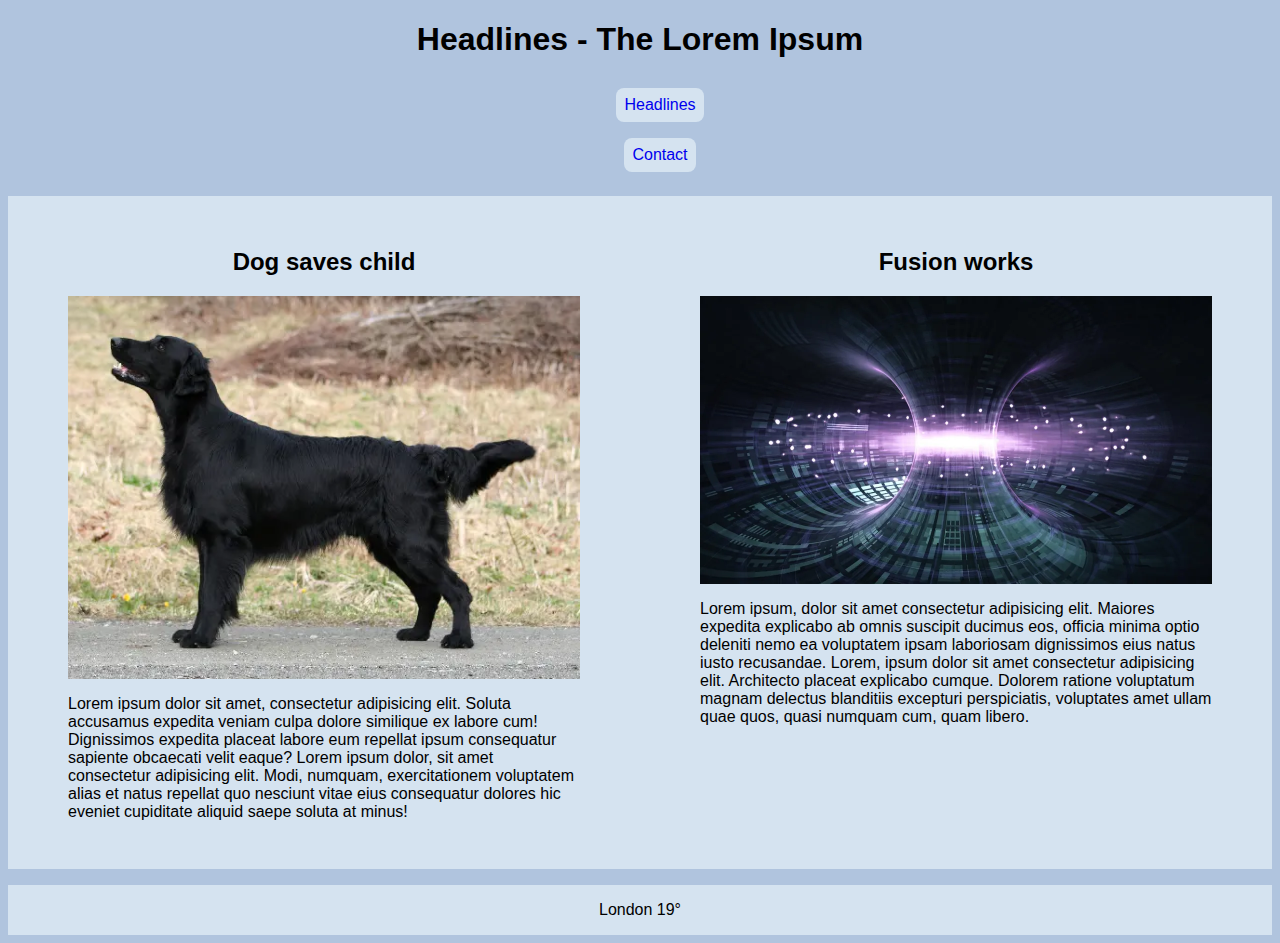
<file: index.html>
<!DOCTYPE html>
<html lang="en">

<head>
    <meta charset="UTF-8">
    <meta name="viewport" content="width=device-width, initial-scale=1.0">
    <title>Headlines - The Lorem Ipsum</title>
    <link rel="stylesheet" href="styles.css">
</head>

<body>
    <header>
        <h1>Headlines - The Lorem Ipsum</h1>
    </header>
    <nav>
        <ul class="linktext">
            <li><a href="index.html">Headlines</a></li>
            <li><a href="contact.html">Contact</a></li>
        </ul>
    </nav>
    <main>
        <section>
            <article class="left">
                <div class="content">
                    <h2>Dog saves child</h2>
                    <img src="retriever.webp" alt="the dog that saved the child">
                    <p>Lorem ipsum dolor sit amet, consectetur adipisicing elit. Soluta accusamus expedita veniam culpa
                        dolore
                        similique
                        ex labore cum! Dignissimos expedita placeat labore eum repellat ipsum consequatur sapiente
                        obcaecati
                        velit
                        eaque?
                        Lorem ipsum dolor, sit amet consectetur adipisicing elit. Modi, numquam, exercitationem
                        voluptatem alias
                        et natus repellat quo nesciunt vitae eius consequatur dolores hic eveniet cupiditate aliquid
                        saepe
                        soluta at
                        minus!</p>
                </div>
            </article>
            <article class="right">
                <div class="content">
                    <h2>Fusion works</h2>
                    <img src="fusion.webp" alt="the fusion reactor">
                    <p>Lorem ipsum, dolor sit amet consectetur adipisicing elit. Maiores expedita explicabo ab omnis
                        suscipit
                        ducimus
                        eos, officia minima optio deleniti nemo ea voluptatem ipsam laboriosam dignissimos eius natus
                        iusto
                        recusandae.
                        Lorem, ipsum dolor sit amet consectetur adipisicing elit. Architecto placeat explicabo cumque.
                        Dolorem
                        ratione
                        voluptatum magnam delectus blanditiis excepturi perspiciatis, voluptates amet ullam quae quos,
                        quasi
                        numquam
                        cum, quam libero.
                    </p>
                </div>
            </article>
        </section>
    </main>
    <footer>London 19&#176;</footer>

</body>

</html>
</file>
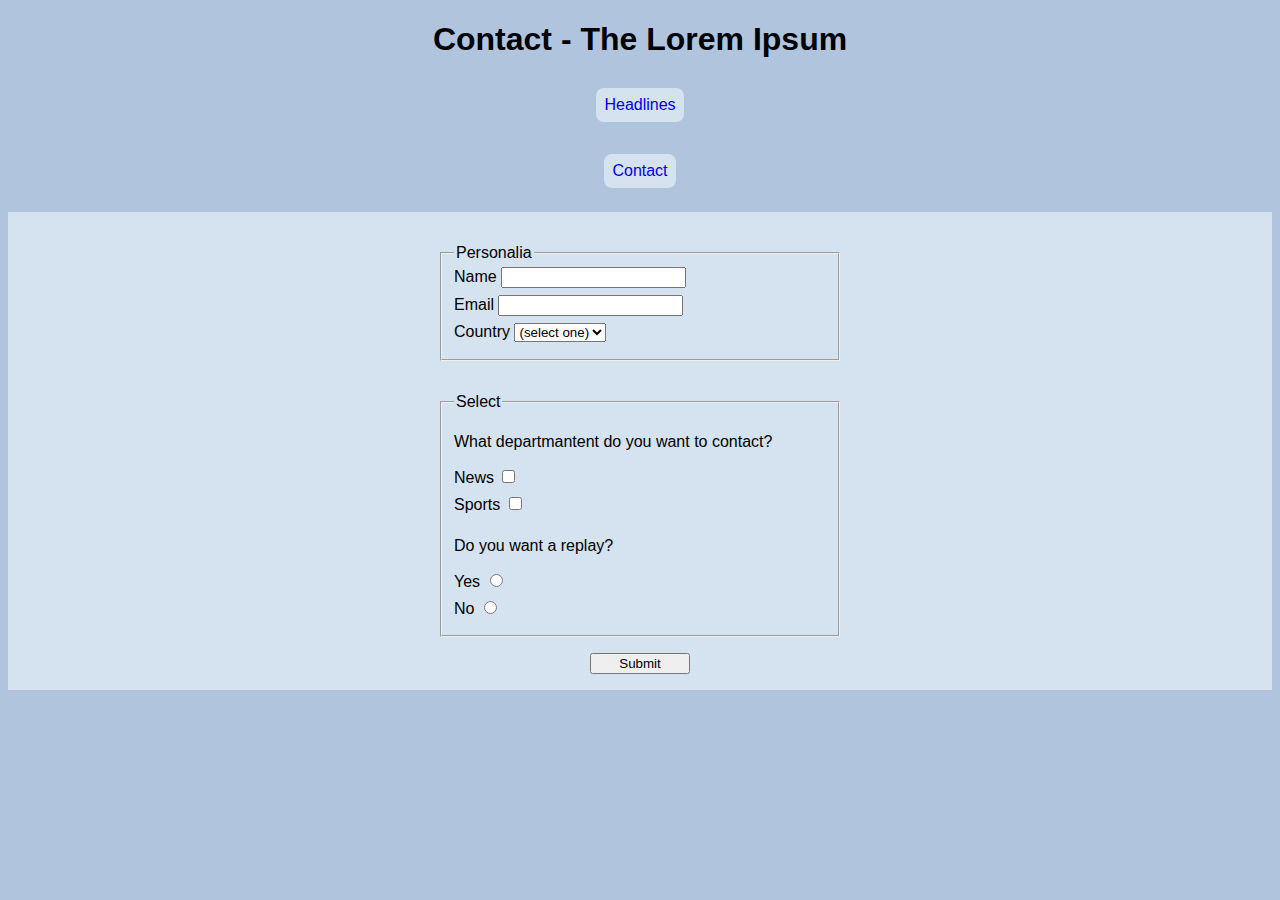
<file: contact.html>
<!DOCTYPE html>
<html lang="en">

<head>
    <meta charset="UTF-8">
    <meta name="viewport" content="width=device-width, initial-scale=1.0">
    <title>Contact - The Lorum Ipsum</title>
    <link rel="stylesheet" href="styles.css">
</head>

<body>
    <header>
        <h1>Contact - The Lorem Ipsum</h1>
        <p class="linktext"> <a href="index.html">Headlines </a>
        </p>
        <p class="linktext"> <a href="contact.html">Contact</a>
        </p>
    </header>
    <form action="thanks.html" method="post">
        <fieldset>
            <legend>Personalia</legend>
            <label>Name
                <input type="text" name="name" required>
            </label>
            <label>Email
                <input type="text" name="Email" required>
            </label>
            <label>Country
                <select name="Country">
                    <option value="">(select one)</option>
                    <option value="1">AUS</option>
                    <option value="2">CAN</option>
                    <option value="3">UK</option>
                    <option value="4">US</option>
                </select>
            </label>
        </fieldset>
        <fieldset>
            <legend>Select</legend>
            <p>What departmantent do you want to contact?</p>
            <label>News
                <input type="checkbox">
            </label>
            <label>Sports
                <input type="checkbox">
            </label>
            <p>Do you want a replay?</p>
            <label>Yes
                <input type="radio" name="replay">
            </label>
            <label>No
                <input type="radio" name="replay">
            </label>
        </fieldset>
        <div class="submit">
            <input type="submit">
        </div>
    </form>
</body>

</html>
</file>
<file: styles.css>
body {
    background-color: #b0c4de;
    font-family: 'Gill Sans', 'Gill Sans MT', Calibri, 'Trebuchet MS', sans-serif;
}

article {
    background-color: #d5e3f0;
    padding: 2rem;
    display: flex;
    justify-content: center;
}

h1 {
    text-align: center;
}

h2 {
    text-align: center;
}

.linktext {
    text-align: center;
    list-style: none;
}

.linktext a {
    background-color: #d5e3f0;
    padding: 0.5rem 0.5rem;
    margin: 0.5rem 0.5rem;
    border-radius: 0.5rem 0.5rem;
    display: inline-block;
}

footer {
    background-color: #d5e3f0;
    text-align: center;
    padding: 1rem;
    margin-top: 1rem;
}

img {
    width: 30vw;
    height: auto;
}

.content {
    width: 40vw;
    text-align: left;
}

.content img {
    display: block;
    width: 100%;
    height: auto;
    margin-bottom: 1rem;
}

a {
    text-decoration: none;
}

a:hover {
    text-decoration: underline;
}

section {
    display: grid;
    grid-template-columns: 1fr 1fr;
}

@media (max-width: 480px) {
    .content {
        width: 100%;
    }

    .content img {
        width: 100%;
    }

    section {
        grid-template-columns: 1fr;
    }

    img {
        max-width: 100%;
        height: auto;
        display: block;
    }
}

/* FORM */

form {
    background-color: #d5e3f0;
    padding: 1rem;
    display: grid;
}

fieldset {
    max-width: 400px;
    width: 100%;
    margin: 1rem auto;
    box-sizing: border-box;

}

.submit {
    margin: 0 auto;

}

.submit input {
    width: 30%;
    min-width: 100px;
}

label {
    display: block;
    padding-bottom: 7px;
}

@media (max-width: 480px) {
    form {
        grid-template-columns: 1fr 1fr;
    }
}
</file>
